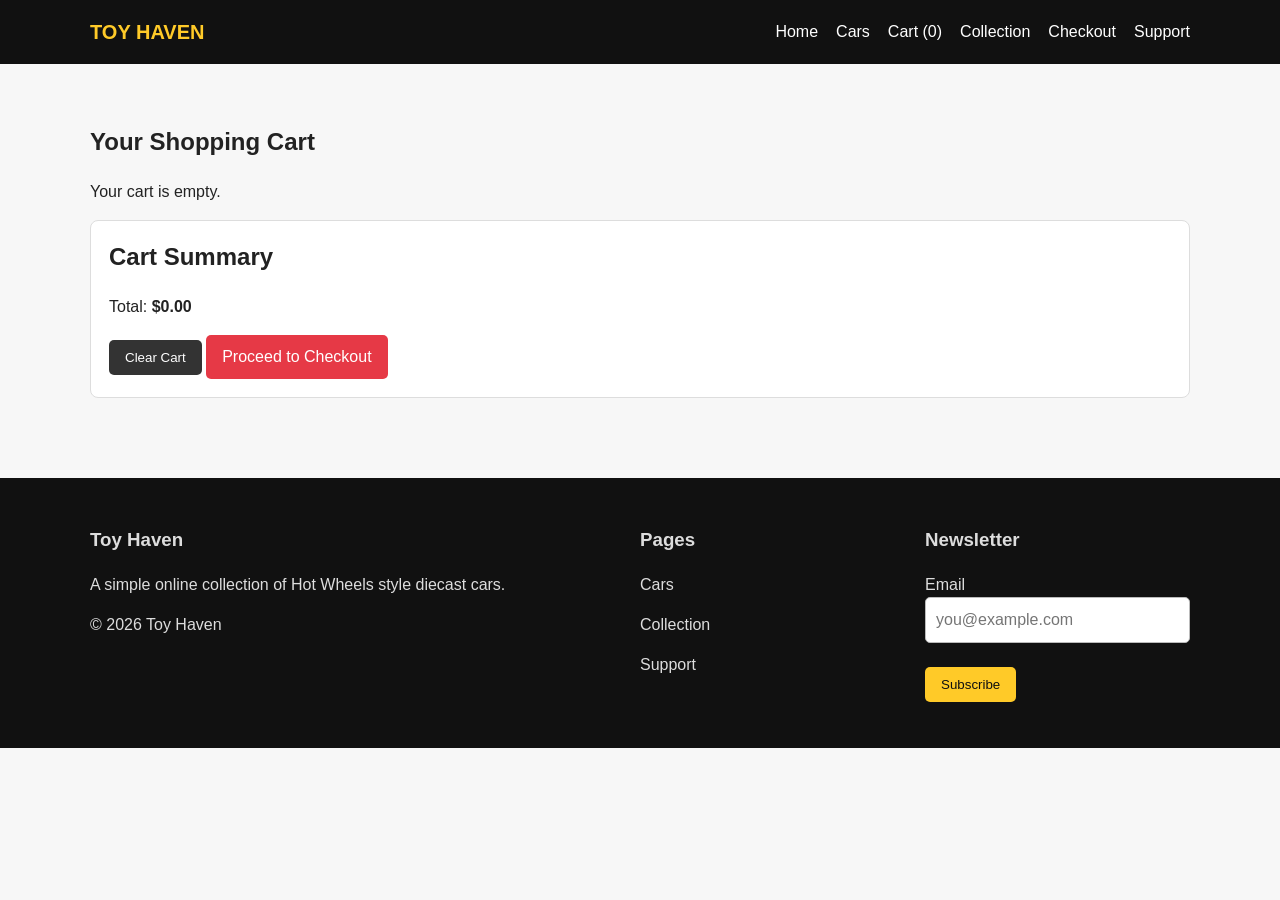
<file: cart.html>
<!DOCTYPE html>
<html lang="en">
<head>
  <meta charset="UTF-8">
  <meta name="viewport" content="width=device-width, initial-scale=1.0">
  <meta name="description" content="Toy Haven Hot Wheels style diecast car collection">
  <title>Cart | Toy Haven</title>
  <link rel="icon" href="images/favicon.svg">
  <link rel="manifest" href="manifest.json">
  <link rel="stylesheet" href="style.css">
</head>
<body>
<header>
  <div class="container navbar">
    <a class="logo" href="index.html">TOY HAVEN</a>
    <button class="menu-button" id="menuButton" aria-label="Open menu">☰</button>
    <nav aria-label="Main navigation">
      <ul class="nav-links" id="navLinks">
        <li><a href="index.html">Home</a></li>
        <li><a href="products.html">Cars</a></li>
        <li><a href="cart.html">Cart (<span id="cartCount">0</span>)</a></li>
        <li><a href="wishlist.html">Collection</a></li>
        <li><a href="checkout.html">Checkout</a></li>
        <li><a href="support.html">Support</a></li>
      </ul>
    </nav>
  </div>
</header>
<main>

<section class="section">
  <div class="container">
    <h1>Your Shopping Cart</h1>
    <div id="cartItems"></div>
    <div class="summary">
      <h2>Cart Summary</h2>
      <p>Total: <strong>$<span id="cartTotal">0.00</span></strong></p>
      <button class="button secondary" id="clearCart">Clear Cart</button>
      <a class="button" href="checkout.html">Proceed to Checkout</a>
    </div>
  </div>
</section>

</main>
<footer>
  <div class="container footer-grid">
    <div>
      <h3>Toy Haven</h3>
      <p>A simple online collection of Hot Wheels style diecast cars.</p>
      <p>© <span id="year"></span> Toy Haven</p>
    </div>
    <div>
      <h3>Pages</h3>
      <p><a href="products.html">Cars</a></p>
      <p><a href="wishlist.html">Collection</a></p>
      <p><a href="support.html">Support</a></p>
    </div>
    <div>
      <h3>Newsletter</h3>
      <form id="newsletterForm">
        <label for="newsletterEmail">Email</label>
        <input id="newsletterEmail" type="email" required placeholder="you@example.com">
        <br><br>
        <button class="button yellow" type="submit">Subscribe</button>
      </form>
      <p id="newsletterMessage"></p>
    </div>
  </div>
</footer>
<script src="script.js"></script>
<script>

const cartItems = document.getElementById("cartItems");
const cartTotal = document.getElementById("cartTotal");

function displayCart() {
  const cart = getCart();
  cartItems.innerHTML = "";
  let total = 0;

  if (cart.length === 0) {
    cartItems.innerHTML = "<p>Your cart is empty.</p>";
  }

  cart.forEach(item => {
    const product = getProduct(item.id);
    const subtotal = product.price * item.quantity;
    total += subtotal;

    const row = document.createElement("div");
    row.className = "cart-row";
    row.innerHTML = `
      <img src="${product.image}" alt="${product.name}">
      <div>
        <h3>${product.name}</h3>
        <p>$${product.price.toFixed(2)} each</p>
      </div>
      <div class="qty-controls">
        <button onclick="changeQuantity(${product.id}, -1)">−</button>
        <span>${item.quantity}</span>
        <button onclick="changeQuantity(${product.id}, 1)">+</button>
      </div>
      <strong>$${subtotal.toFixed(2)}</strong>
    `;
    cartItems.appendChild(row);
  });

  cartTotal.textContent = total.toFixed(2);
  updateCartCount();
}

function changeQuantity(id, amount) {
  const cart = getCart();
  const item = cart.find(product => product.id === id);

  if (item) {
    item.quantity += amount;
    if (item.quantity <= 0) {
      const index = cart.indexOf(item);
      cart.splice(index, 1);
    }
  }

  saveCart(cart);
  displayCart();
}

document.getElementById("clearCart").addEventListener("click", function() {
  localStorage.removeItem("toyHavenCart");
  displayCart();
});

displayCart();

</script>
</body>
</html>
</file>
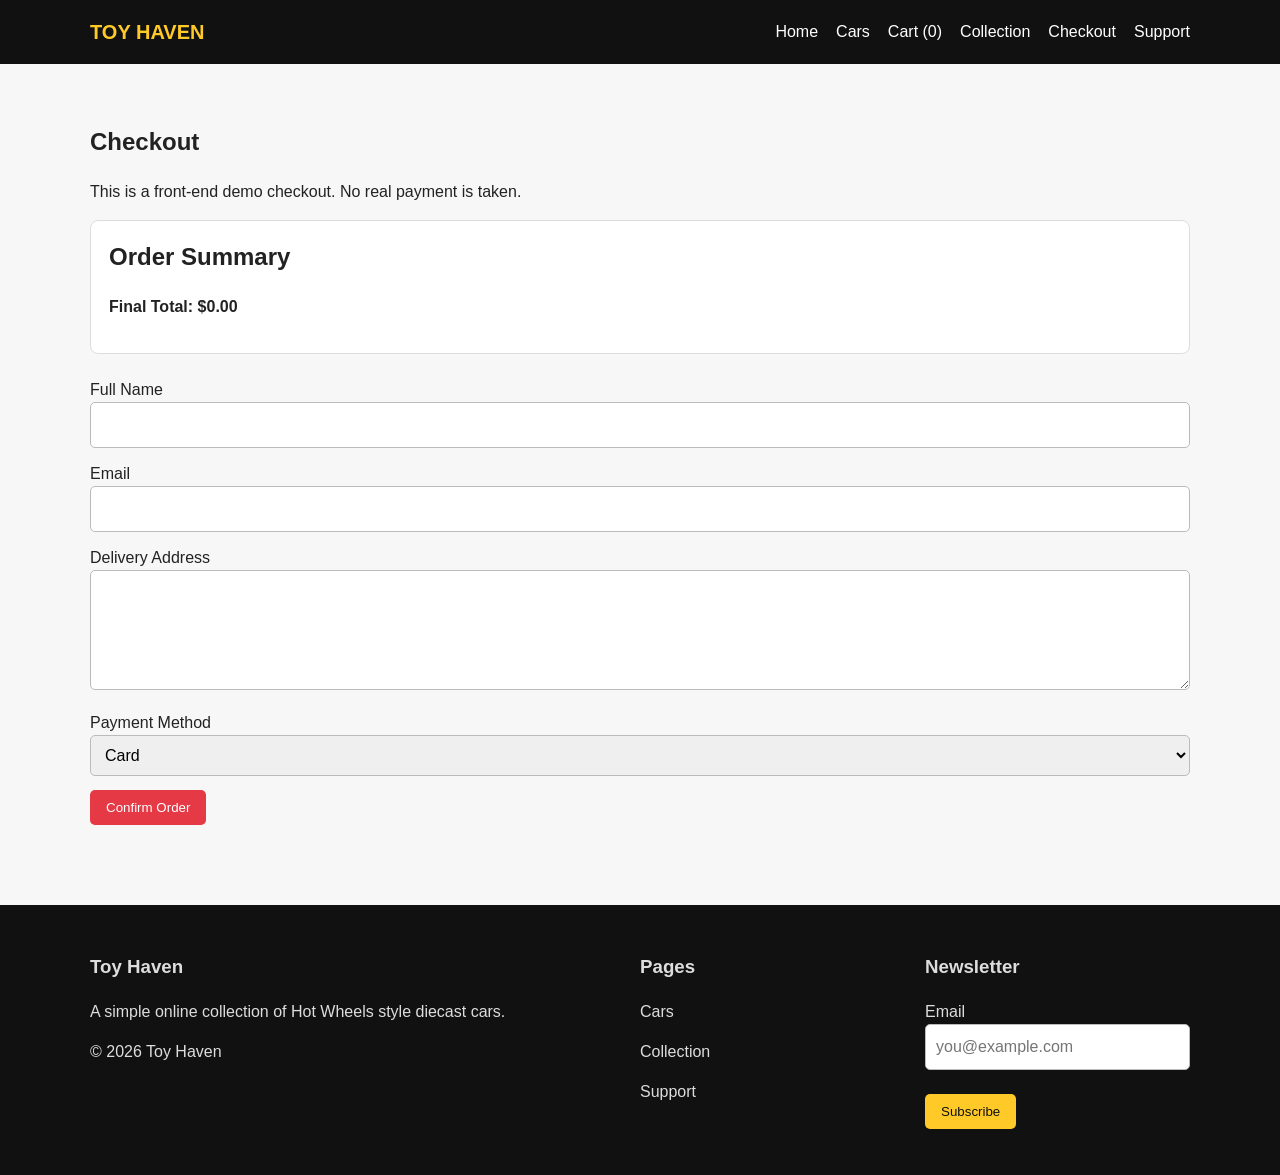
<file: checkout.html>
<!DOCTYPE html>
<html lang="en">
<head>
  <meta charset="UTF-8">
  <meta name="viewport" content="width=device-width, initial-scale=1.0">
  <meta name="description" content="Toy Haven Hot Wheels style diecast car collection">
  <title>Checkout | Toy Haven</title>
  <link rel="icon" href="images/favicon.svg">
  <link rel="manifest" href="manifest.json">
  <link rel="stylesheet" href="style.css">
</head>
<body>
<header>
  <div class="container navbar">
    <a class="logo" href="index.html">TOY HAVEN</a>
    <button class="menu-button" id="menuButton" aria-label="Open menu">☰</button>
    <nav aria-label="Main navigation">
      <ul class="nav-links" id="navLinks">
        <li><a href="index.html">Home</a></li>
        <li><a href="products.html">Cars</a></li>
        <li><a href="cart.html">Cart (<span id="cartCount">0</span>)</a></li>
        <li><a href="wishlist.html">Collection</a></li>
        <li><a href="checkout.html">Checkout</a></li>
        <li><a href="support.html">Support</a></li>
      </ul>
    </nav>
  </div>
</header>
<main>

<section class="section">
  <div class="container">
    <h1>Checkout</h1>
    <p>This is a front-end demo checkout. No real payment is taken.</p>

    <div class="summary">
      <h2>Order Summary</h2>
      <div id="orderSummary"></div>
      <p><strong>Final Total: $<span id="checkoutTotal">0.00</span></strong></p>
    </div>

    <br>

    <form id="checkoutForm">
      <div class="form-row">
        <label for="fullName">Full Name</label>
        <input id="fullName" required>
        <div class="error" id="nameError"></div>
      </div>

      <div class="form-row">
        <label for="email">Email</label>
        <input id="email" type="email" required>
        <div class="error" id="emailError"></div>
      </div>

      <div class="form-row">
        <label for="address">Delivery Address</label>
        <textarea id="address" required></textarea>
        <div class="error" id="addressError"></div>
      </div>

      <div class="form-row">
        <label for="payment">Payment Method</label>
        <select id="payment">
          <option>Card</option>
          <option>Cash on Delivery</option>
        </select>
      </div>

      <button class="button" type="submit">Confirm Order</button>
    </form>

    <div id="checkoutMessage"></div>
  </div>
</section>

</main>
<footer>
  <div class="container footer-grid">
    <div>
      <h3>Toy Haven</h3>
      <p>A simple online collection of Hot Wheels style diecast cars.</p>
      <p>© <span id="year"></span> Toy Haven</p>
    </div>
    <div>
      <h3>Pages</h3>
      <p><a href="products.html">Cars</a></p>
      <p><a href="wishlist.html">Collection</a></p>
      <p><a href="support.html">Support</a></p>
    </div>
    <div>
      <h3>Newsletter</h3>
      <form id="newsletterForm">
        <label for="newsletterEmail">Email</label>
        <input id="newsletterEmail" type="email" required placeholder="you@example.com">
        <br><br>
        <button class="button yellow" type="submit">Subscribe</button>
      </form>
      <p id="newsletterMessage"></p>
    </div>
  </div>
</footer>
<script src="script.js"></script>
<script>

function displayOrderSummary() {
  const cart = getCart();
  const summary = document.getElementById("orderSummary");
  let total = 0;

  summary.innerHTML = "";

  cart.forEach(item => {
    const product = getProduct(item.id);
    const subtotal = product.price * item.quantity;
    total += subtotal;

    const p = document.createElement("p");
    p.textContent = product.name + " × " + item.quantity + " = $" + subtotal.toFixed(2);
    summary.appendChild(p);
  });

  document.getElementById("checkoutTotal").textContent = total.toFixed(2);
  return total;
}

document.getElementById("checkoutForm").addEventListener("submit", function(event) {
  event.preventDefault();

  // Clear previous validation messages.
  document.getElementById("nameError").textContent = "";
  document.getElementById("emailError").textContent = "";
  document.getElementById("addressError").textContent = "";

  const name = document.getElementById("fullName").value.trim();
  const email = document.getElementById("email").value.trim();
  const address = document.getElementById("address").value.trim();
  const cart = getCart();

  let valid = true;

  if (name.length < 2) {
    document.getElementById("nameError").textContent = "Please enter your full name.";
    valid = false;
  }

  if (!email.includes("@")) {
    document.getElementById("emailError").textContent = "Please enter a valid email.";
    valid = false;
  }

  if (address.length < 5) {
    document.getElementById("addressError").textContent = "Please enter a delivery address.";
    valid = false;
  }

  if (cart.length === 0) {
    alert("Your cart is empty.");
    valid = false;
  }

  if (!valid) return;

  const order = {
    name: name,
    email: email,
    address: address,
    payment: document.getElementById("payment").value,
    total: displayOrderSummary(),
    date: new Date().toLocaleString()
  };

  // Store the order history in localStorage.
  const history = JSON.parse(localStorage.getItem("toyHavenOrders")) || [];
  history.push(order);
  localStorage.setItem("toyHavenOrders", JSON.stringify(history));

  // Clear the cart after successful checkout.
  localStorage.removeItem("toyHavenCart");

  document.getElementById("checkoutMessage").innerHTML =
    '<div class="success success-animation"><strong>Order confirmed!</strong><br>Thank you for your Toy Haven order.</div>';

  this.reset();
  displayOrderSummary();
  updateCartCount();
});

displayOrderSummary();

</script>
</body>
</html>
</file>
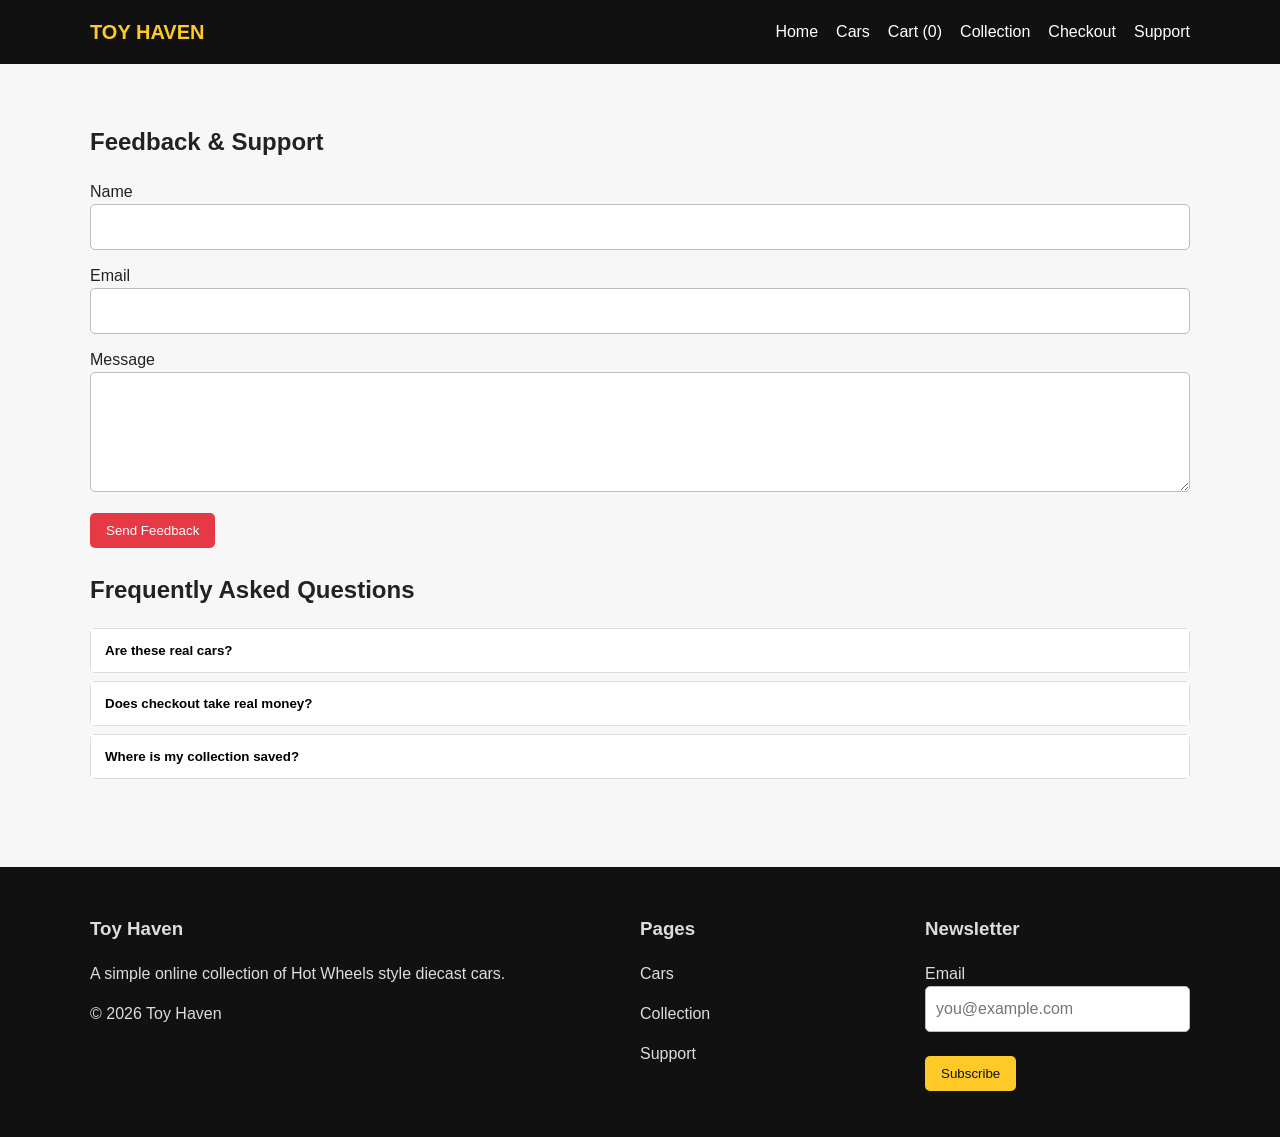
<file: support.html>
<!DOCTYPE html>
<html lang="en">
<head>
  <meta charset="UTF-8">
  <meta name="viewport" content="width=device-width, initial-scale=1.0">
  <meta name="description" content="Toy Haven Hot Wheels style diecast car collection">
  <title>Support | Toy Haven</title>
  <link rel="icon" href="images/favicon.svg">
  <link rel="manifest" href="manifest.json">
  <link rel="stylesheet" href="style.css">
</head>
<body>
<header>
  <div class="container navbar">
    <a class="logo" href="index.html">TOY HAVEN</a>
    <button class="menu-button" id="menuButton" aria-label="Open menu">☰</button>
    <nav aria-label="Main navigation">
      <ul class="nav-links" id="navLinks">
        <li><a href="index.html">Home</a></li>
        <li><a href="products.html">Cars</a></li>
        <li><a href="cart.html">Cart (<span id="cartCount">0</span>)</a></li>
        <li><a href="wishlist.html">Collection</a></li>
        <li><a href="checkout.html">Checkout</a></li>
        <li><a href="support.html">Support</a></li>
      </ul>
    </nav>
  </div>
</header>
<main>

<section class="section">
  <div class="container">
    <h1>Feedback & Support</h1>

    <form id="feedbackForm">
      <div class="form-row">
        <label for="feedbackName">Name</label>
        <input id="feedbackName" required>
        <div class="error" id="feedbackNameError"></div>
      </div>

      <div class="form-row">
        <label for="feedbackEmail">Email</label>
        <input id="feedbackEmail" type="email" required>
        <div class="error" id="feedbackEmailError"></div>
      </div>

      <div class="form-row">
        <label for="feedbackMessage">Message</label>
        <textarea id="feedbackMessage" required></textarea>
        <div class="error" id="feedbackMessageError"></div>
      </div>

      <button class="button" type="submit">Send Feedback</button>
    </form>

    <br>
    <div id="feedbackSuccess"></div>

    <h2>Frequently Asked Questions</h2>
    <div class="faq-item">
      <button class="faq-question">Are these real cars?</button>
      <div class="faq-answer">No. Toy Haven is a student front-end demo for collectible diecast cars.</div>
    </div>
    <div class="faq-item">
      <button class="faq-question">Does checkout take real money?</button>
      <div class="faq-answer">No. The checkout is only a simulation and does not connect to a payment service.</div>
    </div>
    <div class="faq-item">
      <button class="faq-question">Where is my collection saved?</button>
      <div class="faq-answer">The collection is saved in your browser using localStorage.</div>
    </div>
  </div>
</section>

</main>
<footer>
  <div class="container footer-grid">
    <div>
      <h3>Toy Haven</h3>
      <p>A simple online collection of Hot Wheels style diecast cars.</p>
      <p>© <span id="year"></span> Toy Haven</p>
    </div>
    <div>
      <h3>Pages</h3>
      <p><a href="products.html">Cars</a></p>
      <p><a href="wishlist.html">Collection</a></p>
      <p><a href="support.html">Support</a></p>
    </div>
    <div>
      <h3>Newsletter</h3>
      <form id="newsletterForm">
        <label for="newsletterEmail">Email</label>
        <input id="newsletterEmail" type="email" required placeholder="you@example.com">
        <br><br>
        <button class="button yellow" type="submit">Subscribe</button>
      </form>
      <p id="newsletterMessage"></p>
    </div>
  </div>
</footer>
<script src="script.js"></script>
<script>

document.getElementById("feedbackForm").addEventListener("submit", function(event) {
  event.preventDefault();

  const name = document.getElementById("feedbackName").value.trim();
  const email = document.getElementById("feedbackEmail").value.trim();
  const message = document.getElementById("feedbackMessage").value.trim();

  document.getElementById("feedbackNameError").textContent = "";
  document.getElementById("feedbackEmailError").textContent = "";
  document.getElementById("feedbackMessageError").textContent = "";

  let valid = true;

  if (name.length < 2) {
    document.getElementById("feedbackNameError").textContent = "Please enter your name.";
    valid = false;
  }

  if (!email.includes("@")) {
    document.getElementById("feedbackEmailError").textContent = "Please enter a valid email.";
    valid = false;
  }

  if (message.length < 5) {
    document.getElementById("feedbackMessageError").textContent = "Please enter a message.";
    valid = false;
  }

  if (!valid) return;

  const feedback = { name: name, email: email, message: message, date: new Date().toLocaleString() };
  const savedFeedback = JSON.parse(localStorage.getItem("toyHavenFeedback")) || [];
  savedFeedback.push(feedback);
  localStorage.setItem("toyHavenFeedback", JSON.stringify(savedFeedback));

  document.getElementById("feedbackSuccess").innerHTML =
    '<div class="success">Thanks for your feedback!</div>';

  this.reset();
});

// FAQ accordion.
const questions = document.querySelectorAll(".faq-question");

questions.forEach(function(question) {
  question.addEventListener("click", function() {
    const answer = this.nextElementSibling;
    answer.classList.toggle("show");
  });
});

</script>
</body>
</html>
</file>
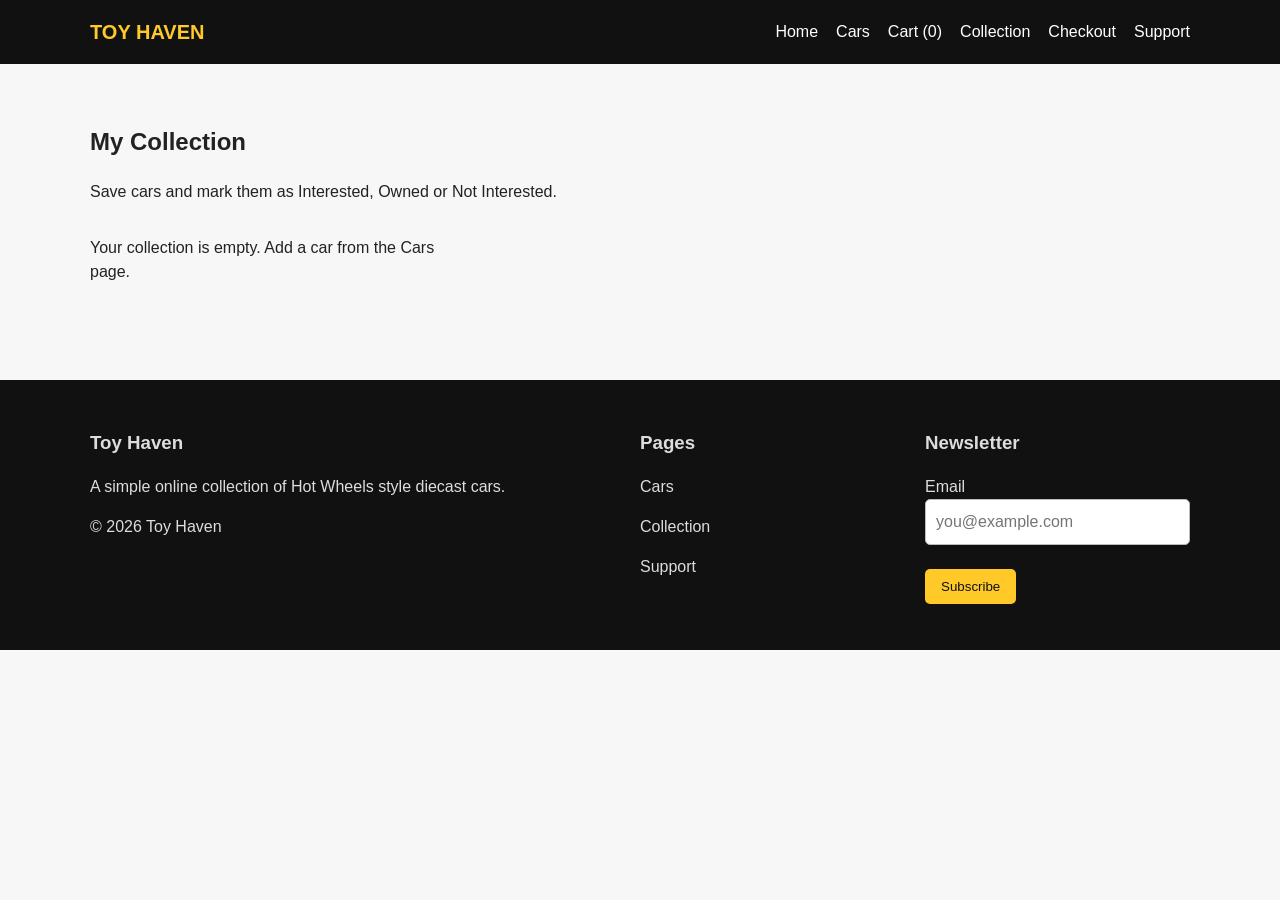
<file: wishlist.html>
<!DOCTYPE html>
<html lang="en">
<head>
  <meta charset="UTF-8">
  <meta name="viewport" content="width=device-width, initial-scale=1.0">
  <meta name="description" content="Toy Haven Hot Wheels style diecast car collection">
  <title>Collection | Toy Haven</title>
  <link rel="icon" href="images/favicon.svg">
  <link rel="manifest" href="manifest.json">
  <link rel="stylesheet" href="style.css">
</head>
<body>
<header>
  <div class="container navbar">
    <a class="logo" href="index.html">TOY HAVEN</a>
    <button class="menu-button" id="menuButton" aria-label="Open menu">☰</button>
    <nav aria-label="Main navigation">
      <ul class="nav-links" id="navLinks">
        <li><a href="index.html">Home</a></li>
        <li><a href="products.html">Cars</a></li>
        <li><a href="cart.html">Cart (<span id="cartCount">0</span>)</a></li>
        <li><a href="wishlist.html">Collection</a></li>
        <li><a href="checkout.html">Checkout</a></li>
        <li><a href="support.html">Support</a></li>
      </ul>
    </nav>
  </div>
</header>
<main>

<section class="section">
  <div class="container">
    <h1>My Collection</h1>
    <p>Save cars and mark them as Interested, Owned or Not Interested.</p>
    <div id="wishlistGrid" class="cards"></div>
  </div>
</section>

</main>
<footer>
  <div class="container footer-grid">
    <div>
      <h3>Toy Haven</h3>
      <p>A simple online collection of Hot Wheels style diecast cars.</p>
      <p>© <span id="year"></span> Toy Haven</p>
    </div>
    <div>
      <h3>Pages</h3>
      <p><a href="products.html">Cars</a></p>
      <p><a href="wishlist.html">Collection</a></p>
      <p><a href="support.html">Support</a></p>
    </div>
    <div>
      <h3>Newsletter</h3>
      <form id="newsletterForm">
        <label for="newsletterEmail">Email</label>
        <input id="newsletterEmail" type="email" required placeholder="you@example.com">
        <br><br>
        <button class="button yellow" type="submit">Subscribe</button>
      </form>
      <p id="newsletterMessage"></p>
    </div>
  </div>
</footer>
<script src="script.js"></script>
<script>

const wishlistGrid = document.getElementById("wishlistGrid");

function showWishlist() {
  const list = JSON.parse(localStorage.getItem("toyHavenWishlist")) || [];
  wishlistGrid.innerHTML = "";

  if (list.length === 0) {
    wishlistGrid.innerHTML = "<p>Your collection is empty. Add a car from the Cars page.</p>";
    return;
  }

  list.forEach(item => {
    const product = getProduct(item.id);
    const card = document.createElement("article");
    card.className = "card";
    card.innerHTML = `
      <img class="product-image" src="${product.image}" alt="${product.name}">
      <div class="card-body">
        <h3>${product.name}</h3>
        <p>${product.description}</p>
        <p>Current status: <strong>${item.status}</strong></p>
        <div class="status-buttons">
          <button onclick="setStatus(${product.id}, 'Interested')">Interested</button>
          <button onclick="setStatus(${product.id}, 'Owned')">Owned</button>
          <button onclick="setStatus(${product.id}, 'Not Interested')">Not Interested</button>
        </div>
        <br>
        <button class="button secondary" onclick="removeWishlist(${product.id})">Remove</button>
      </div>
    `;
    wishlistGrid.appendChild(card);
  });
}

function setStatus(id, status) {
  const list = JSON.parse(localStorage.getItem("toyHavenWishlist")) || [];
  const item = list.find(product => product.id === id);

  if (item) {
    item.status = status;
    localStorage.setItem("toyHavenWishlist", JSON.stringify(list));
    showWishlist();
  }
}

function removeWishlist(id) {
  const list = JSON.parse(localStorage.getItem("toyHavenWishlist")) || [];
  const newList = list.filter(item => item.id !== id);
  localStorage.setItem("toyHavenWishlist", JSON.stringify(newList));
  showWishlist();
}

showWishlist();

</script>
</body>
</html>
</file>
<file: style.css>
/* Toy Haven - simple beginner friendly stylesheet */
* { box-sizing: border-box; }

body {
  margin: 0;
  font-family: Arial, sans-serif;
  background: #f7f7f7;
  color: #222;
  line-height: 1.5;
}

img { max-width: 100%; display: block; }

a { color: inherit; text-decoration: none; }

.container {
  width: 92%;
  max-width: 1100px;
  margin: auto;
}

header {
  background: #111;
  color: white;
  position: sticky;
  top: 0;
  z-index: 10;
}

.navbar {
  min-height: 64px;
  display: flex;
  align-items: center;
  justify-content: space-between;
}

.logo {
  font-size: 1.25rem;
  font-weight: bold;
  color: #ffca28;
}

.nav-links {
  display: none;
  list-style: none;
  padding: 0;
  margin: 0;
}

.nav-links.show { display: block; }

.nav-links li { margin: 10px 0; }

.nav-links a:hover { color: #ffca28; }

.menu-button {
  background: none;
  border: 1px solid #777;
  color: white;
  padding: 7px 10px;
  cursor: pointer;
}

.hero {
  background: #222;
  color: white;
  padding: 50px 0;
}

.hero-content {
  display: grid;
  gap: 25px;
  align-items: center;
}

.hero h1 {
  font-size: 2.2rem;
  margin: 0 0 10px;
}

.hero p { color: #ddd; }

.button {
  display: inline-block;
  border: 0;
  background: #e63946;
  color: white;
  padding: 10px 16px;
  border-radius: 5px;
  cursor: pointer;
  transition: transform .2s, opacity .2s;
}

.button:hover { transform: translateY(-2px); opacity: .9; }

.button.secondary { background: #333; }
.button.yellow { background: #ffca28; color: #111; }

.section { padding: 40px 0; }

.section h2 { margin-top: 0; }

.cards {
  display: grid;
  grid-template-columns: 1fr;
  gap: 18px;
}

.card {
  background: white;
  border: 1px solid #ddd;
  border-radius: 8px;
  overflow: hidden;
  box-shadow: 0 2px 6px rgba(0,0,0,.06);
}

.card-body { padding: 16px; }

.card h3 { margin-top: 0; }

.price {
  font-weight: bold;
  color: #e63946;
  margin: 8px 0;
}

.product-image {
  width: 100%;
  height: 190px;
  object-fit: cover;
  background: #eee;
}

.filters {
  display: grid;
  gap: 10px;
  margin-bottom: 20px;
}

input, select, textarea {
  width: 100%;
  padding: 10px;
  border: 1px solid #bbb;
  border-radius: 5px;
  font: inherit;
}

textarea { min-height: 120px; resize: vertical; }

.form-row { margin-bottom: 14px; }

.error { color: #b00020; font-size: .9rem; }
.success { color: #176b35; background: #e9f8ee; padding: 10px; border-radius: 5px; }

footer {
  background: #111;
  color: #ddd;
  padding: 30px 0;
  margin-top: 40px;
}

.footer-grid { display: grid; gap: 20px; }

footer a:hover { color: #ffca28; }

.cart-row {
  background: white;
  border: 1px solid #ddd;
  padding: 12px;
  margin-bottom: 10px;
  display: grid;
  gap: 10px;
  align-items: center;
}

.cart-row img { width: 100px; height: 70px; object-fit: cover; }

.qty-controls { display: flex; gap: 8px; align-items: center; }

.qty-controls button {
  border: 1px solid #aaa;
  background: white;
  cursor: pointer;
  padding: 4px 9px;
}

.summary {
  background: white;
  border: 1px solid #ddd;
  padding: 18px;
  border-radius: 8px;
}

.status-buttons { display: flex; flex-wrap: wrap; gap: 7px; }

.status-buttons button {
  border: 1px solid #aaa;
  background: white;
  padding: 7px;
  cursor: pointer;
}

.status-buttons button.active { background: #ffca28; }

.modal {
  display: none;
  position: fixed;
  inset: 0;
  background: rgba(0,0,0,.65);
  align-items: center;
  justify-content: center;
  padding: 20px;
  z-index: 20;
}

.modal.show { display: flex; }

.modal-box {
  background: white;
  width: 100%;
  max-width: 600px;
  padding: 20px;
  border-radius: 8px;
  position: relative;
}

.close {
  position: absolute;
  top: 8px;
  right: 10px;
  border: 0;
  background: none;
  font-size: 1.5rem;
  cursor: pointer;
}

.faq-item {
  background: white;
  border: 1px solid #ddd;
  margin-bottom: 8px;
  border-radius: 5px;
}

.faq-question {
  width: 100%;
  text-align: left;
  border: 0;
  background: white;
  padding: 14px;
  cursor: pointer;
  font-weight: bold;
}

.faq-answer {
  display: none;
  padding: 0 14px 14px;
}

.faq-answer.show { display: block; }

.reveal {
  opacity: 0;
  transform: translateY(15px);
  transition: .5s;
}

.reveal.visible {
  opacity: 1;
  transform: translateY(0);
}

.banner { min-height: 170px; display: flex; align-items: center; }

.success-animation {
  animation: pop .5s ease;
}

@keyframes pop {
  0% { transform: scale(.8); opacity: 0; }
  100% { transform: scale(1); opacity: 1; }
}

@media (min-width: 700px) {
  .menu-button { display: none; }
  .nav-links { display: flex; gap: 18px; align-items: center; }
  .nav-links li { margin: 0; }
  .hero-content { grid-template-columns: 1.2fr 1fr; }
  .cards { grid-template-columns: repeat(3, 1fr); }
  .filters { grid-template-columns: 1fr 180px; }
  .footer-grid { grid-template-columns: 2fr 1fr 1fr; }
  .cart-row { grid-template-columns: 100px 1fr auto auto; }
}
</file>
